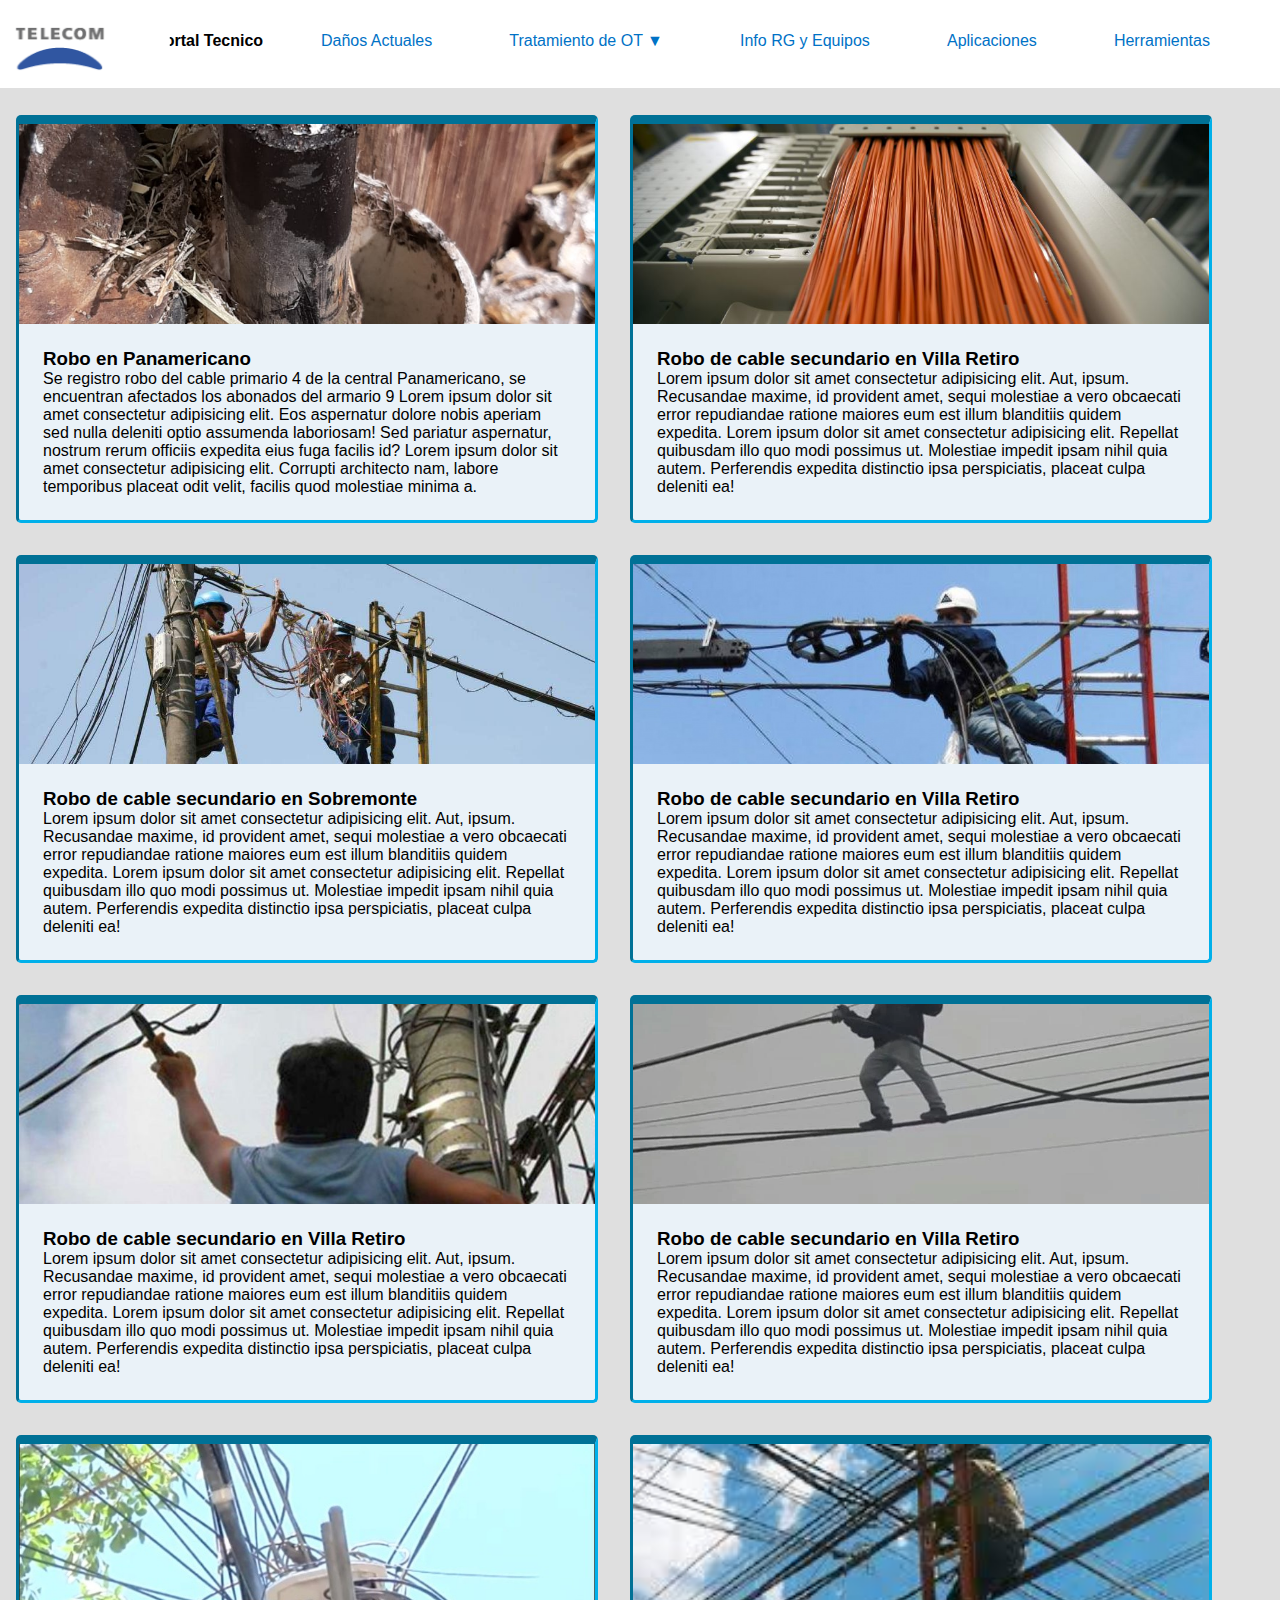
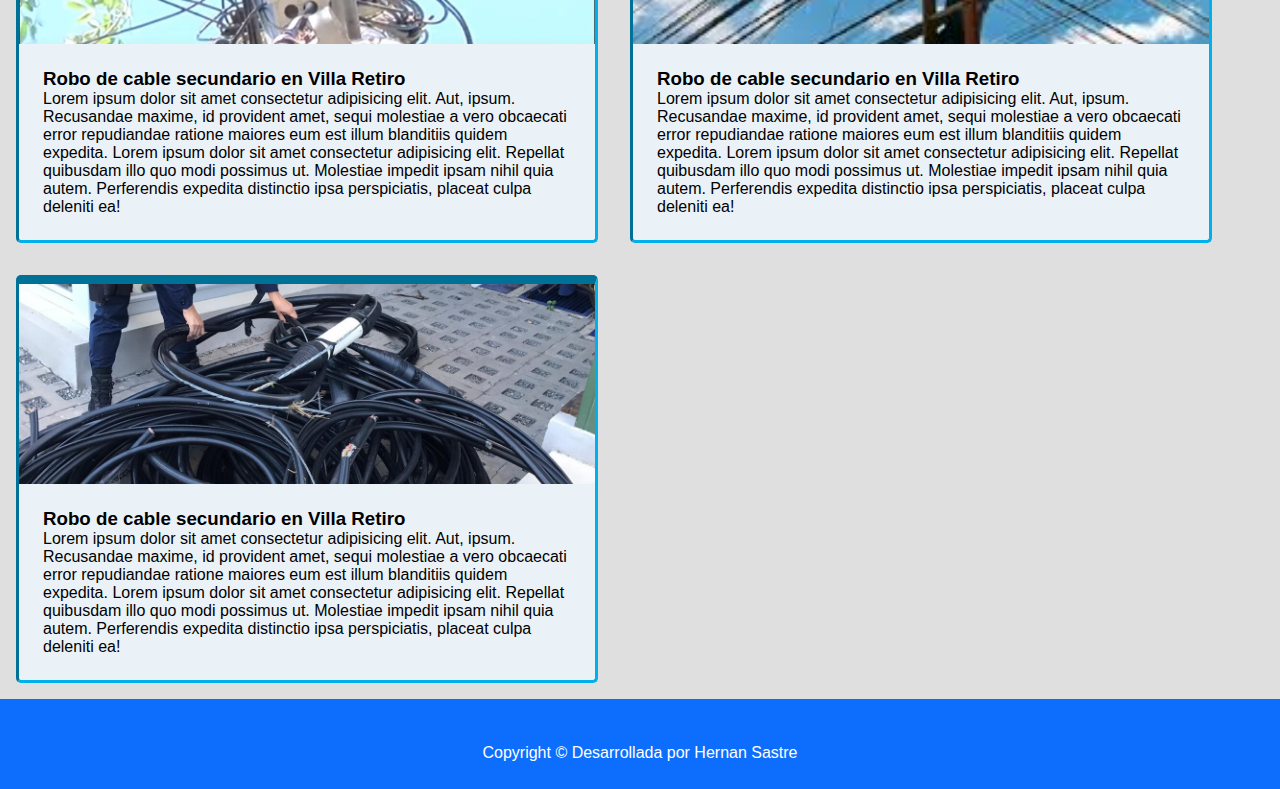
<file: paginas/daños.html>
<html lang="en">

<head>
    <meta charset="UTF-8">
    <meta http-equiv="X-UA-Compatible" content="IE=edge">
    <meta name="viewport" content="width=device-width, initial-scale=1.0">
    <link rel="stylesheet" href="../css/styles.css">
    <title>Daños</title>
</head>

<body>
    <header class="headerInicio">
     
        <a href="../index.html"><img src="../img/tecoLogo.png" class="logoTeco" alt="" width="40px" height="80px"></a>
        <h2>Portal Tecnico</h2>

        <nav class="navbar">

            <ul class="lista-enlaces">
                <li class="link"><a href="daños.html">Daños Actuales</a></li>
                <li class="link"><a href="">Tratamiento de OT ▼</a>
                    <ul class="sub-lista-enlaces">
                        <li class="sub-link"><a href="formZP.html">Zona Peligrosa</a></li>
                        <li class="sub-link"><a href="formPoste.html">Cambio de Poste</a></li>
                        <li class="sub-link"><a href="formCambioCaja.html">Cambio de ter</a></li>
                </li>

            </ul>

            <li class="link"><a href="infoRg.html">Info RG y Equipos</a></li>
            <li class="link"><a href="aplicaciones.html">Aplicaciones</a>
            </li>
            <li class="link"><a href="herramientas.html">Herramientas</a>
            </li>

            </ul>
        </nav>




    </header>

    
    <main class="galeria">
     
        <div class="daños">
        <article class="daño">
            <img src="../img/robo.jpeg" alt="" >
            <div>
                <h3>Robo en Panamericano</h3>
                <p>Se registro robo del cable primario 4 de la central Panamericano, se encuentran afectados los
                    abonados
                    del armario 9
                    Lorem ipsum dolor sit amet consectetur adipisicing elit. Eos aspernatur dolore nobis aperiam sed
                    nulla
                    deleniti optio assumenda laboriosam! Sed pariatur aspernatur, nostrum rerum officiis expedita eius
                    fuga
                    facilis id?
                    Lorem ipsum dolor sit amet consectetur adipisicing elit. Corrupti architecto nam, labore temporibus
                    placeat odit velit, facilis quod molestiae minima a.
                </p>
            </div>
        </article>

        <article class="daño">
            <img class="orden1" src="../img/robo3.jpeg" alt="">
            <div>
                <h3>Robo de cable secundario en Villa Retiro</h3>
                <p>Lorem ipsum dolor sit amet consectetur adipisicing elit. Aut, ipsum. Recusandae maxime, id provident
                    amet, sequi molestiae a vero obcaecati error repudiandae ratione maiores eum est illum blanditiis
                    quidem
                    expedita.
                    Lorem ipsum dolor sit amet consectetur adipisicing elit. Repellat quibusdam illo quo modi possimus
                    ut.
                    Molestiae impedit ipsam nihil quia autem. Perferendis expedita distinctio ipsa perspiciatis, placeat
                    culpa deleniti ea!
                </p>
            </div>
        </article>
        <article class="daño">
            <img class="orden1" src="../img/robo2.jpg" alt="">
            <div>
                <h3>Robo de cable secundario en Sobremonte</h3>
                <p>Lorem ipsum dolor sit amet consectetur adipisicing elit. Aut, ipsum. Recusandae maxime, id provident
                    amet, sequi molestiae a vero obcaecati error repudiandae ratione maiores eum est illum blanditiis
                    quidem
                    expedita.
                    Lorem ipsum dolor sit amet consectetur adipisicing elit. Repellat quibusdam illo quo modi possimus
                    ut.
                    Molestiae impedit ipsam nihil quia autem. Perferendis expedita distinctio ipsa perspiciatis, placeat
                    culpa deleniti ea!
                </p>
            </div>
        </article>
        <article class="daño">
            <img class="orden1" src="../img/robo7.jpg" alt="">
            <div>
                <h3>Robo de cable secundario en Villa Retiro</h3>
                <p>Lorem ipsum dolor sit amet consectetur adipisicing elit. Aut, ipsum. Recusandae maxime, id provident
                    amet, sequi molestiae a vero obcaecati error repudiandae ratione maiores eum est illum blanditiis
                    quidem
                    expedita.
                    Lorem ipsum dolor sit amet consectetur adipisicing elit. Repellat quibusdam illo quo modi possimus
                    ut.
                    Molestiae impedit ipsam nihil quia autem. Perferendis expedita distinctio ipsa perspiciatis, placeat
                    culpa deleniti ea!
                </p>
            </div>
        </article>
        <article class="daño">
            <img class="orden1" src="../img/robo4.jpg" alt="">
            <div>
                <h3>Robo de cable secundario en Villa Retiro</h3>
                <p>Lorem ipsum dolor sit amet consectetur adipisicing elit. Aut, ipsum. Recusandae maxime, id provident
                    amet, sequi molestiae a vero obcaecati error repudiandae ratione maiores eum est illum blanditiis
                    quidem
                    expedita.
                    Lorem ipsum dolor sit amet consectetur adipisicing elit. Repellat quibusdam illo quo modi possimus
                    ut.
                    Molestiae impedit ipsam nihil quia autem. Perferendis expedita distinctio ipsa perspiciatis, placeat
                    culpa deleniti ea!
                </p>
            </div>
        </article>
        <article class="daño">
            <img class="orden1" src="../img/robo5.webp" alt="">
            <div>
                <h3>Robo de cable secundario en Villa Retiro</h3>
                <p>Lorem ipsum dolor sit amet consectetur adipisicing elit. Aut, ipsum. Recusandae maxime, id provident
                    amet, sequi molestiae a vero obcaecati error repudiandae ratione maiores eum est illum blanditiis
                    quidem
                    expedita.
                    Lorem ipsum dolor sit amet consectetur adipisicing elit. Repellat quibusdam illo quo modi possimus
                    ut.
                    Molestiae impedit ipsam nihil quia autem. Perferendis expedita distinctio ipsa perspiciatis, placeat
                    culpa deleniti ea!
                </p>
            </div>
        </article>
        <article class="daño">
            <img class="orden1" src="../img/robo6.jpg" alt="">
            <div>
                <h3>Robo de cable secundario en Villa Retiro</h3>
                <p>Lorem ipsum dolor sit amet consectetur adipisicing elit. Aut, ipsum. Recusandae maxime, id provident
                    amet, sequi molestiae a vero obcaecati error repudiandae ratione maiores eum est illum blanditiis
                    quidem
                    expedita.
                    Lorem ipsum dolor sit amet consectetur adipisicing elit. Repellat quibusdam illo quo modi possimus
                    ut.
                    Molestiae impedit ipsam nihil quia autem. Perferendis expedita distinctio ipsa perspiciatis, placeat
                    culpa deleniti ea!
                </p>
            </div>
        </article>
        <article class="daño">
            <img class="orden1" src="../img/robo9.jfif" alt="">
            <div>
                <h3>Robo de cable secundario en Villa Retiro</h3>
                <p>Lorem ipsum dolor sit amet consectetur adipisicing elit. Aut, ipsum. Recusandae maxime, id provident
                    amet, sequi molestiae a vero obcaecati error repudiandae ratione maiores eum est illum blanditiis
                    quidem
                    expedita.
                    Lorem ipsum dolor sit amet consectetur adipisicing elit. Repellat quibusdam illo quo modi possimus
                    ut.
                    Molestiae impedit ipsam nihil quia autem. Perferendis expedita distinctio ipsa perspiciatis, placeat
                    culpa deleniti ea!
                </p>
            </div>
        </article>
        <article class="daño">
            <img class="orden1" src="../img/robo10.jpeg" alt="">
            <div>
                <h3>Robo de cable secundario en Villa Retiro</h3>
                <p>Lorem ipsum dolor sit amet consectetur adipisicing elit. Aut, ipsum. Recusandae maxime, id provident
                    amet, sequi molestiae a vero obcaecati error repudiandae ratione maiores eum est illum blanditiis
                    quidem
                    expedita.
                    Lorem ipsum dolor sit amet consectetur adipisicing elit. Repellat quibusdam illo quo modi possimus
                    ut.
                    Molestiae impedit ipsam nihil quia autem. Perferendis expedita distinctio ipsa perspiciatis, placeat
                    culpa deleniti ea!
                </p>
            </div>
        </article>
    </div>
        
    </main>

    <footer class="footer">
        <div class="container"><p class="">Copyright &copy;  Desarrollada por Hernan Sastre</p></div>
    </footer>
</body>

</html>
</file>
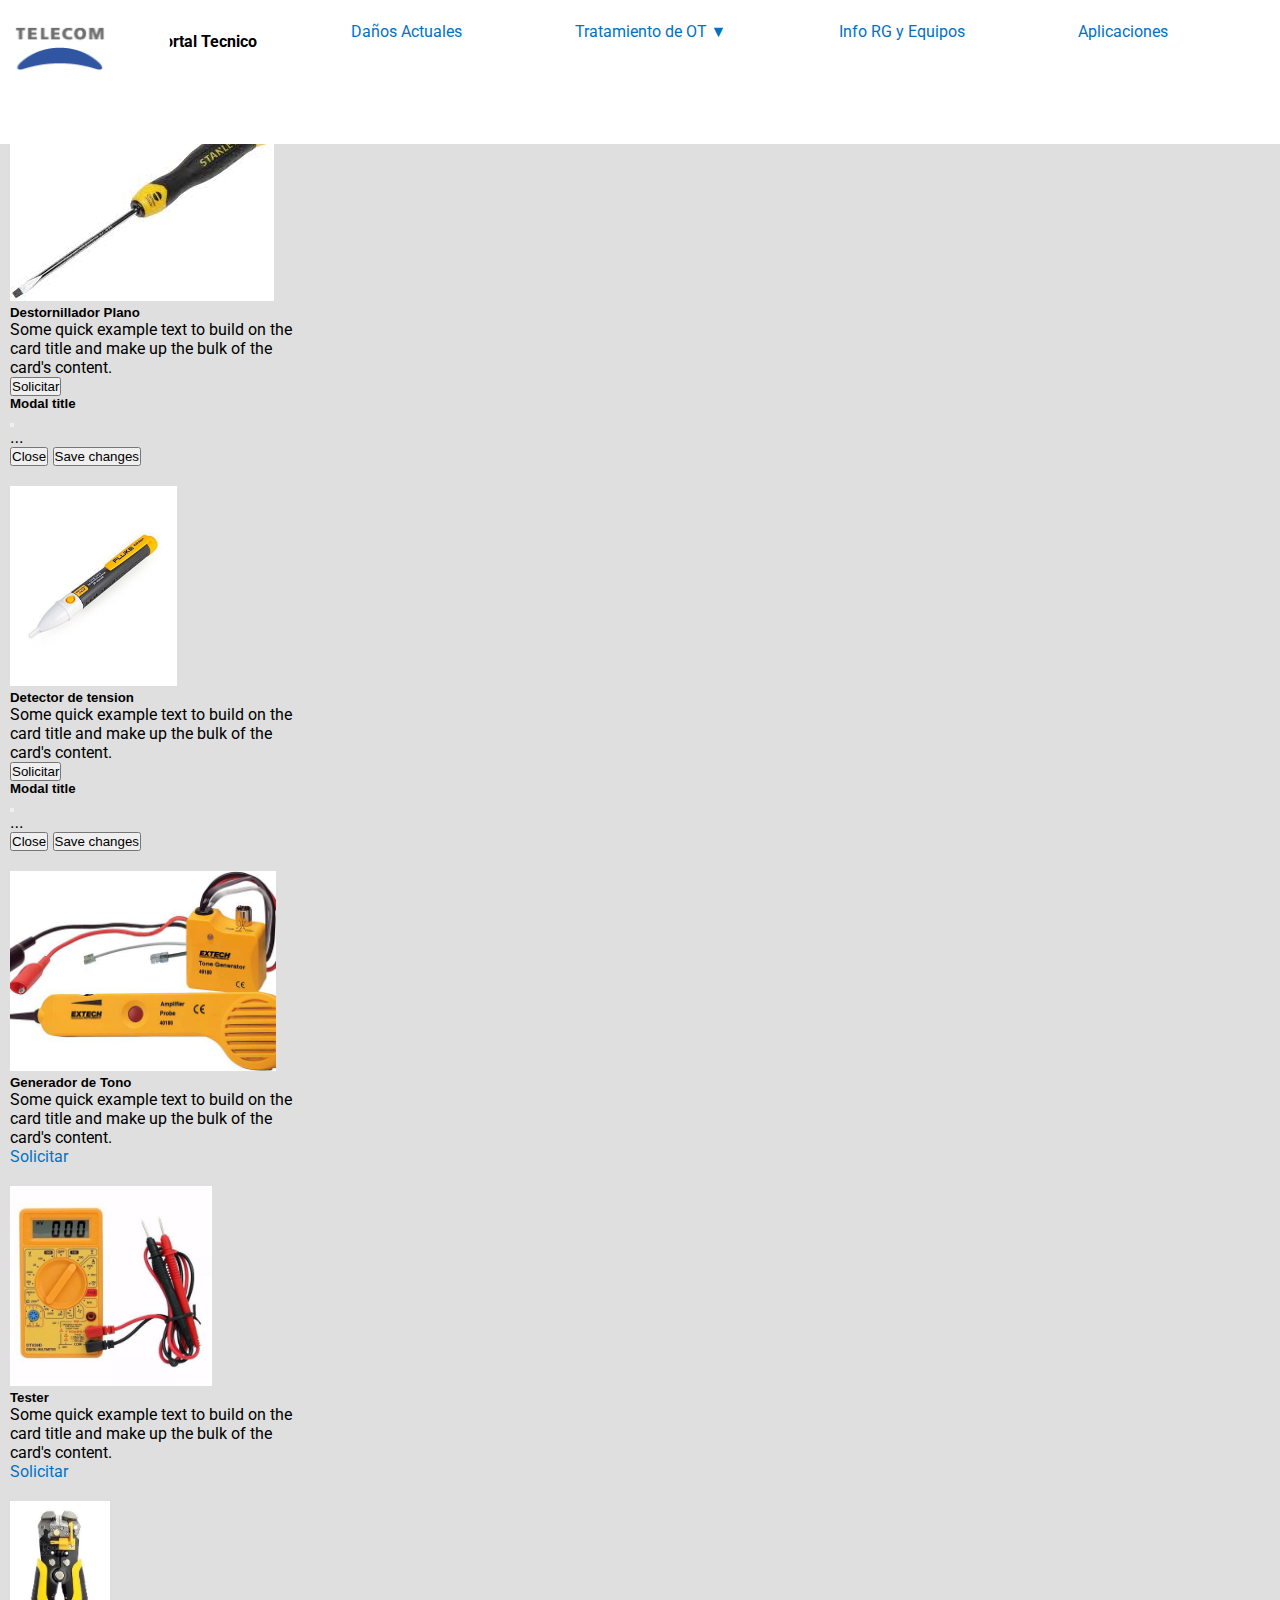
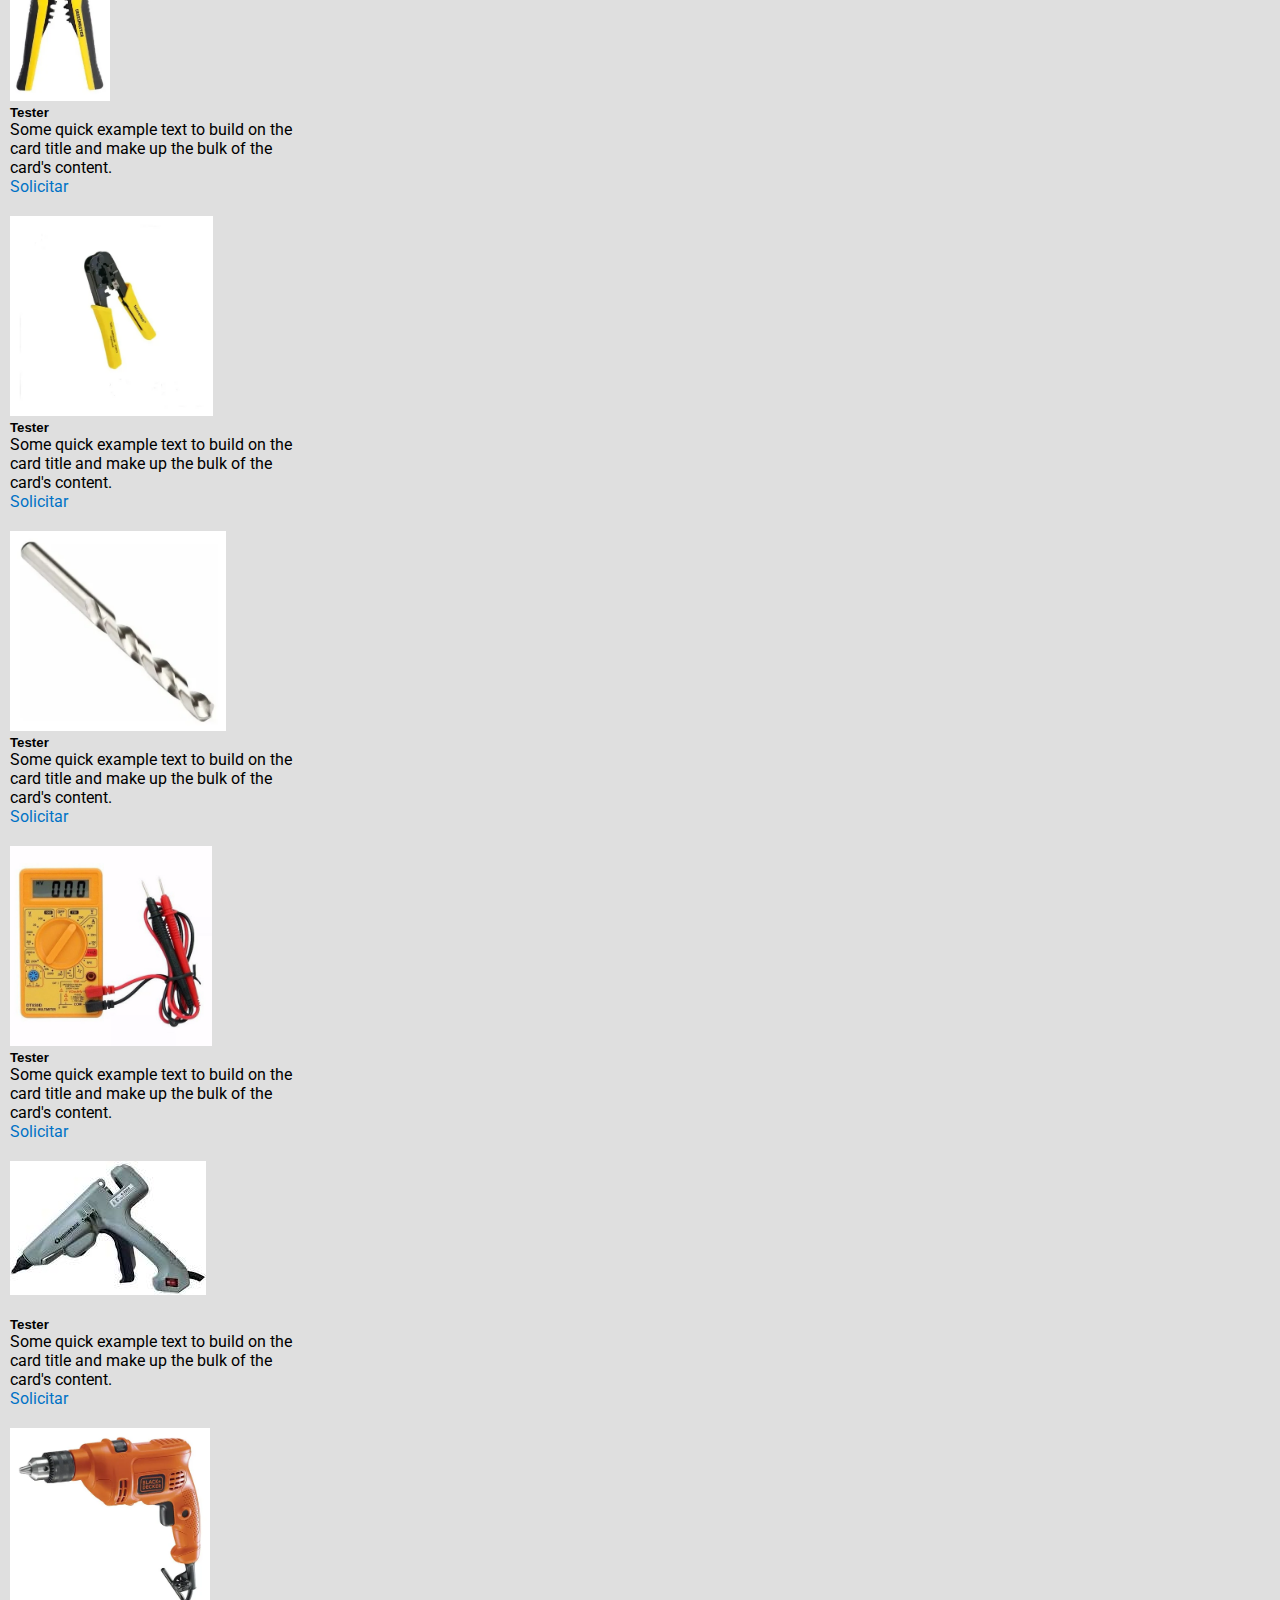
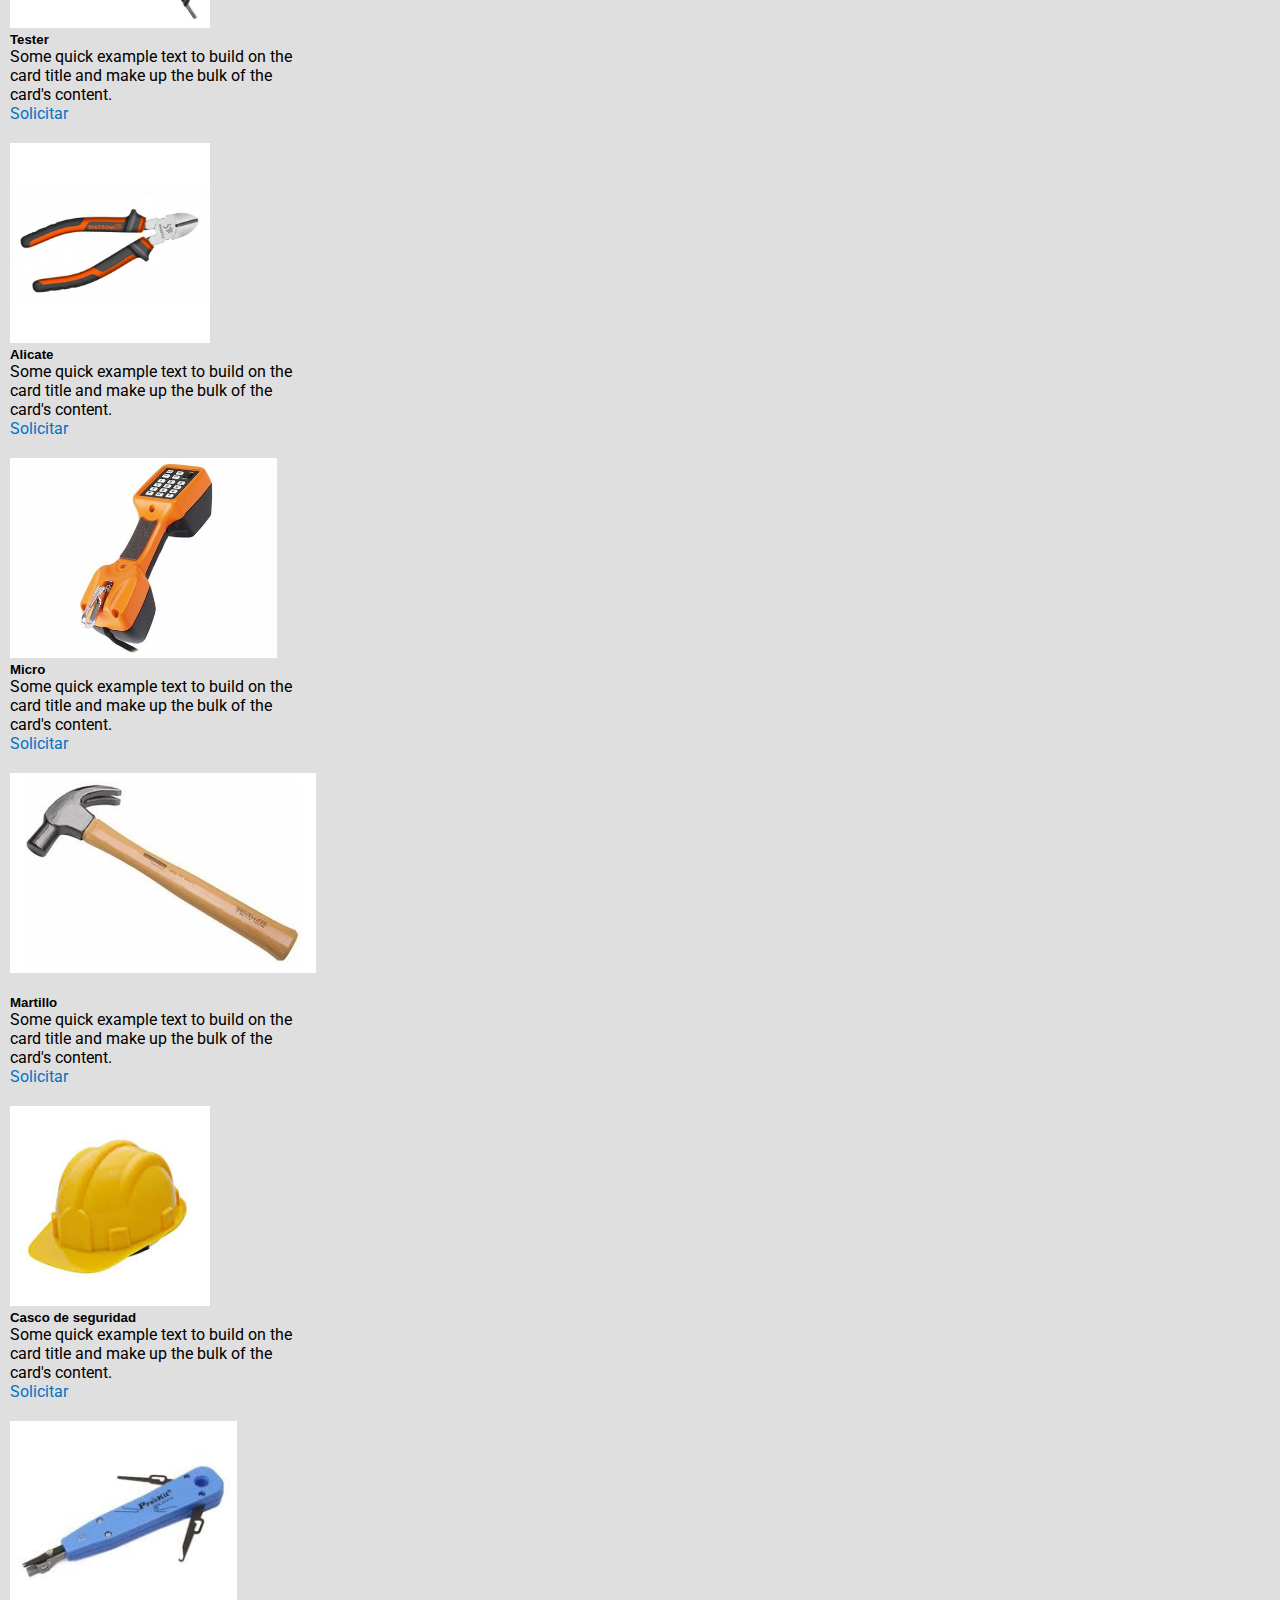
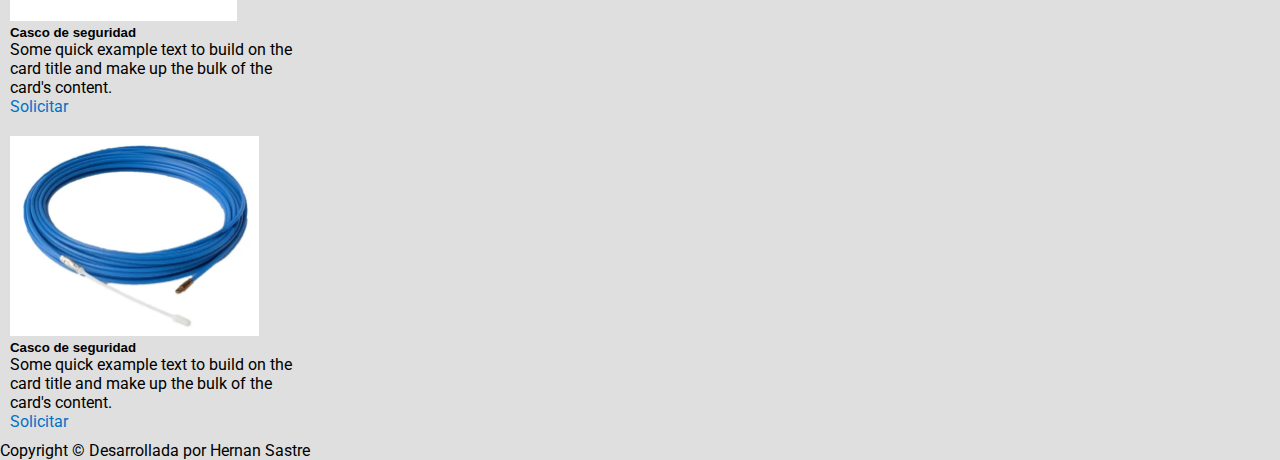
<file: paginas/herramientas.html>
<!DOCTYPE html>
<html lang="en">
<head>
    <meta charset="UTF-8">
    <meta http-equiv="X-UA-Compatible" content="IE=edge">
    <meta name="viewport" content="width=device-width, initial-scale=1.0">
    <meta name="description" content="Este es el sitio web del area tecnica en el que encontrarás herramientas, elementos de seguridad, y mucho más">
    <meta name="keywords"  content="HERRAMIENTAS, TELEFONIA, TELECOMUNICACIONES">
    <meta name="keywords"  content="MICRO, GENERADOR TONO, DETECTOR TENSION, ALICATE, PINZA, DESTORNILLADOR">
    <meta name="keywords"  content="TESTER, MARTILLO, CASCO SEGURIDAD, CONOS, PASACABLE">
    <link rel=”canonical” href=”http://www.portaltecnico.com/herramientas />
    
    <link rel="preconnect" href="https://fonts.googleapis.com">
    <link rel="preconnect" href="https://fonts.gstatic.com" crossorigin>
    <link href="https://fonts.googleapis.com/css2?family=Roboto:wght@300&display=swap" rel="stylesheet">
    <link href="https://cdn.jsdelivr.net/npm/bootstrap@5.0.2/dist/css/bootstrap.min.css" rel="stylesheet" integrity="sha384-EVSTQN3/azprG1Anm3QDgpJLIm9Nao0Yz1ztcQTwFspd3yD65VohhpuuCOmLASjC" crossorigin="anonymous">
    
    <link rel="stylesheet" href="https://cdnjs.cloudflare.com/ajax/libs/animate.css/4.1.1/animate.min.css" />
    <link rel="stylesheet" href="../scss/estilosHerramientas.css">
    <link rel="stylesheet" href="../css/styles.css">
    
    <title>Herramientas</title>
</head>
<body >
  <div class="padre">

    <header class="headerHerramientas">

      <a href="../index.html"><img src="../img/tecoLogo.png" class="logoTeco animate__animated animate__backInDown" alt=""
              width="40px" height="80px"></a>

      <h2 class="animate__animated animate__backInDown">Portal Tecnico</h2>

      <nav class="navbar">

          <ul class="lista-enlaces animate__animated animate__backInDown">
              <li class="link"><a href="daños.html">Daños Actuales</a></li>
              <li class="link"><a href="">Tratamiento de OT ▼</a>
                  <ul class="sub-lista-enlaces">

                      <li class="sub-link"><a href="formZP.html">Zona Peligrosa</a></li>
                      <li class="sub-link"><a href="formPoste.html">Cambio de Poste</a></li>
                      <li class="sub-link"><a href="formCambioCaja.html">Cambio de ter</a></li>

              </li>

          </ul>

          <li class="link"><a href="infoRg.html">Info RG y Equipos</a></li>
         
            <li class="link"><a href="aplicaciones.html">Aplicaciones</a>
            </li>
          </ul>
      </nav>


  </header>
      <div class=" container-fluid d-flex gap-2 flex-wrap justify-content-between animate__animated animate__fadeInLeft ">
      
     
      
      <div class="card" style="width: 18rem;">
        <img src="../img/destornilladorPlano.jfif" class="card-img-top" alt="...">
        <div class="card-body">
          <h5 class="card-title">Destornillador Plano</h5>
          <p class="card-text">Some quick example text to build on the card title and make up the bulk of the card's content.</p>
          <!-- Button trigger modal -->
<button type="button" class="btn btn-primary" data-bs-toggle="modal" data-bs-target="#exampleModal">
  Solicitar
</button>

<!-- Modal -->
<div class="modal fade" id="exampleModal" tabindex="-1" aria-labelledby="exampleModalLabel" aria-hidden="true">
  <div class="modal-dialog">
    <div class="modal-content">
      <div class="modal-header">
        <h5 class="modal-title" id="exampleModalLabel">Modal title</h5>
        <button type="button" class="btn-close" data-bs-dismiss="modal" aria-label="Close"></button>
      </div>
      <div class="modal-body">
        ...
      </div>
      <div class="modal-footer">
        <button type="button" class="btn btn-secondary" data-bs-dismiss="modal">Close</button>
        <button type="button" class="btn btn-primary">Save changes</button>
      </div>
    </div>
  </div>
</div>
          
          
        </div>
      </div>
      <div class="card" style="width: 18rem;">
        <img src="../img/detector.jpg" class="card-img-top" alt="detector tension">
        <div class="card-body">
          <h5 class="card-title">Detector de tension</h5>
          <p class="card-text">Some quick example text to build on the card title and make up the bulk of the card's content.</p>
          <button type="button" class="btn btn-primary" data-bs-toggle="modal" data-bs-target="#exampleModal">
           Solicitar
          </button>
          
          <!-- Modal -->
          <div class="modal fade" id="exampleModal" tabindex="-1" aria-labelledby="exampleModalLabel" aria-hidden="true">
            <div class="modal-dialog">
              <div class="modal-content">
                <div class="modal-header">
                  <h5 class="modal-title" id="exampleModalLabel">Modal title</h5>
                  <button type="button" class="btn-close" data-bs-dismiss="modal" aria-label="Close"></button>
                </div>
                <div class="modal-body">
                  ...
                </div>
                <div class="modal-footer">
                  <button type="button" class="btn btn-secondary" data-bs-dismiss="modal">Close</button>
                  <button type="button" class="btn btn-primary">Save changes</button>
                </div>
              </div>
            </div>
          </div>
        </div>
      </div>
      <div class="card" style="width: 18rem;">
        <img src="../img/generadorTono.jfif" style="width: 266px; height: 200px;" class="card-img-top" alt="generador de tono">
        <div class="card-body">
            <h5 class="card-title">Generador de Tono</h5>
          <p class="card-text">Some quick example text to build on the card title and make up the bulk of the card's content.</p>
          <a href="#" class="btn btn-primary">Solicitar</a>
        </div>
      </div>
      <div class="card" style="width: 18rem;">
        <img src="../img/tester.jpg" class="card-img-top" alt="...">
        <div class="card-body">
          <h5 class="card-title">Tester</h5>
          <p class="card-text">Some quick example text to build on the card title and make up the bulk of the card's content.</p>
          <a href="#" class="btn btn-primary">Solicitar</a>
        </div>
      </div>

      <div class="card" style="width: 18rem;">
        <img src="../img/pelacable.webp" class="card-img-top" alt="pela cable">
        <div class="card-body">
          <h5 class="card-title">Tester</h5>
          <p class="card-text">Some quick example text to build on the card title and make up the bulk of the card's content.</p>
          <a href="#" class="btn btn-primary">Solicitar</a>
        </div>
      </div>

      <div class="card" style="width: 18rem;">
        <img src="../img/crimpadora.webp"  class="card-img-top" alt="crimpadora">
        <div class="card-body">
          <h5 class="card-title">Tester</h5>
          <p class="card-text">Some quick example text to build on the card title and make up the bulk of the card's content.</p>
          <a href="#" class="btn btn-primary">Solicitar</a>
        </div>
      </div>

      <div class="card" style="width: 18rem;">
        <img src="../img/mecha.webp"  class="card-img-top" alt="mecha taladro">
        <div class="card-body">
          <h5 class="card-title">Tester</h5>
          <p class="card-text">Some quick example text to build on the card title and make up the bulk of the card's content.</p>
          <a href="#" class="btn btn-primary">Solicitar</a>
        </div>
      </div>

      <div class="card" style="width: 18rem;">
        <img src="../img/tester.jpg"  class="card-img-top" alt="tester">
        <div class="card-body">
          <h5 class="card-title">Tester</h5>
          <p class="card-text">Some quick example text to build on the card title and make up the bulk of the card's content.</p>
          <a href="#" class="btn btn-primary">Solicitar</a>
        </div>
      </div>

      <div class="card" style="width: 18rem;">
        <img src="../img/encoladora.jfif" class="card-img-top" alt="encoladora">
        <div class="card-body"><br>
          <h5 class="card-title">Tester</h5>
          <p class="card-text">Some quick example text to build on the card title and make up the bulk of the card's content.</p>
          <a href="#" class="btn btn-primary">Solicitar</a>
        </div>
      </div>

      <div class="card" style="width: 18rem;">
        <img src="../img/taladro.webp"class="card-img-top" alt="taladro">
        <div class="card-body">
          <h5 class="card-title">Tester</h5>
          <p class="card-text">Some quick example text to build on the card title and make up the bulk of the card's content.</p>
          <a href="#" class="btn btn-primary">Solicitar</a>
        </div>
      </div>

      <div class="card" style="width: 18rem;">
        <img src="../img/alicate.jpg" class="card-img-top" alt="alicate">
        <div class="card-body">
          <h5 class="card-title">Alicate</h5>
          <p class="card-text">Some quick example text to build on the card title and make up the bulk of the card's content.</p>
          <a href="#" class="btn btn-primary">Solicitar</a>
        </div>
      </div>
      <div class="card" style="width: 18rem;">
        <img src="../img/micro.jpg" class="card-img-top" alt="microtelefono">
        
        <div class="card-body" >
          <h5 class="card-title">Micro</h5>
          <p class="card-text">Some quick example text to build on the card title and make up the bulk of the card's content.</p>
          <a href="#" class="btn btn-primary">Solicitar</a>
        </div>
      </div>
      <div class="card" style="width: 18rem;">
        <img src="../img/martillo.jpg" class="card-img-top" alt="martillo">
        <div class="card-body"><br>
          <h5 class="card-title">Martillo</h5>
          <p class="card-text">Some quick example text to build on the card title and make up the bulk of the card's content.</p>
          <a href="#" class="btn btn-primary">Solicitar</a>
        </div>
      </div>

      <div class="card" style="width: 18rem;">
        <img src="../img/casco.jpg" class="card-img-top" alt="casco seguridad">
        <div class="card-body">
          <h5 class="card-title">Casco de seguridad</h5>
          <p class="card-text">Some quick example text to build on the card title and make up the bulk of the card's content.</p>
          <a href="#" class="btn btn-primary">Solicitar</a>
        </div>
      </div>

        <div class="card" style="width: 18rem;">
          <img src="../img/insertora.jfif" class="card-img-top" alt="insertora">
          <div class="card-body">
            <h5 class="card-title">Casco de seguridad</h5>
            <p class="card-text">Some quick example text to build on the card title and make up the bulk of the card's content.</p>
            <a href="#" class="btn btn-primary">Solicitar</a>
          </div>
        </div>

          <div class="card" style="width: 18rem;">
            <img src="../img/pasacable.webp" class="card-img-top" alt="pasacable">
            <div class="card-body">
              <h5 class="card-title">Casco de seguridad</h5>
              <p class="card-text">Some quick example text to build on the card title and make up the bulk of the card's content.</p>
              <a href="#" class="btn btn-primary">Solicitar</a>
            </div>
   

</div>
</div>
</div>
<footer class="py-5 bg-primary">
  <div class="container"><p class="m-0 text-center text-white">Copyright &copy; Desarrollada por Hernan Sastre</p></div>
</footer>

<script src="https://cdn.jsdelivr.net/npm/bootstrap@5.1.0/dist/js/bootstrap.bundle.min.js" integrity="sha384-U1DAWAznBHeqEIlVSCgzq+c9gqGAJn5c/t99JyeKa9xxaYpSvHU5awsuZVVFIhvj" crossorigin="anonymous"></script>    
</body>
</html>
</file>
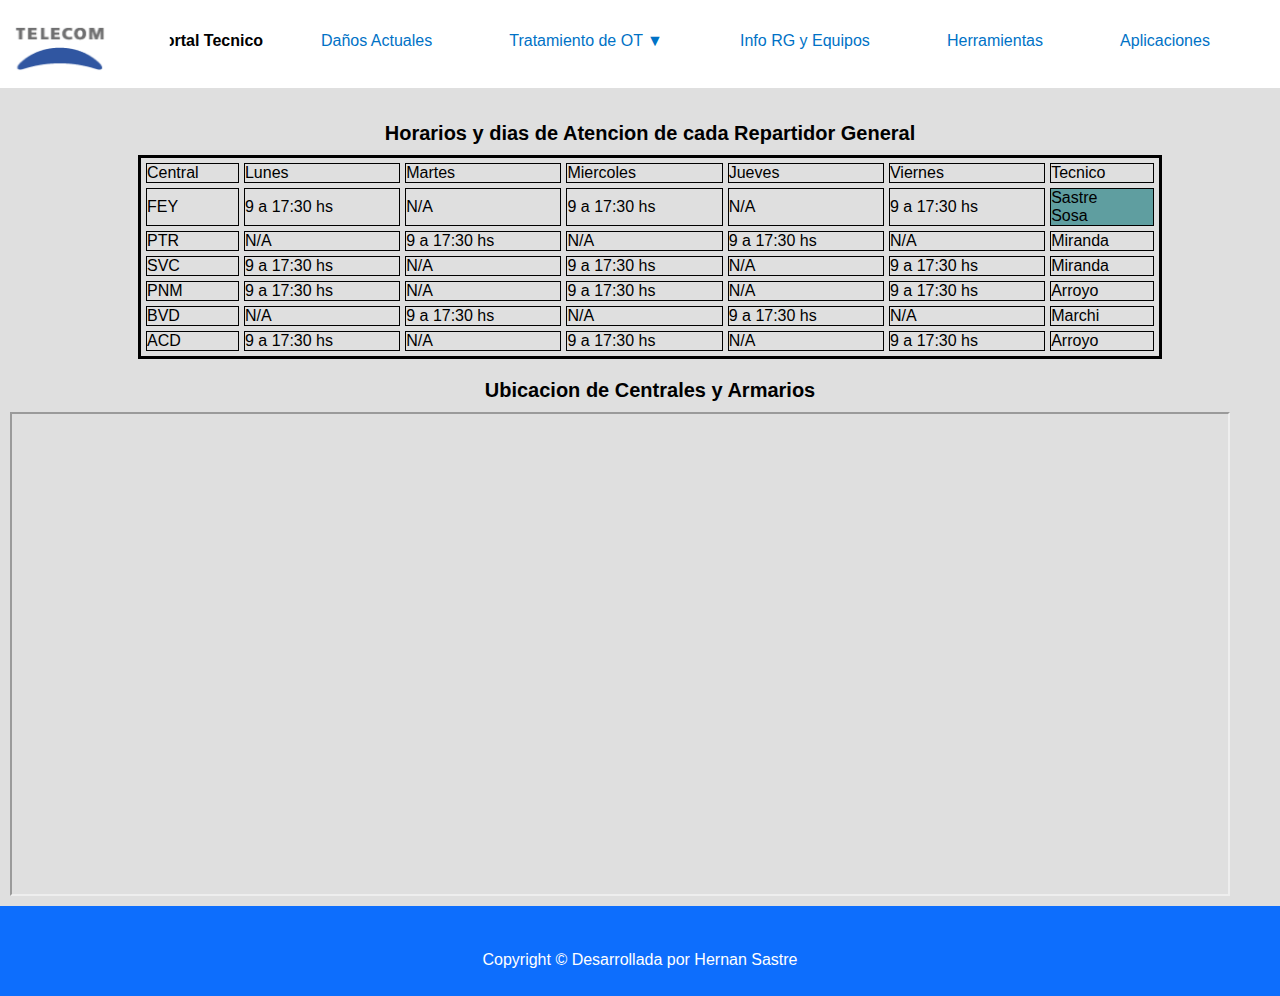
<file: paginas/infoRg.html>
<html lang="en">

<head>
    <meta charset="UTF-8">
    <meta http-equiv="X-UA-Compatible" content="IE=edge">
    <meta name="viewport" content="width=device-width, initial-scale=1.0">
    <link href="https://cdn.jsdelivr.net/npm/bootstrap-icons@1.5.0/font/bootstrap-icons.css" rel="stylesheet" />
    <link rel="stylesheet" href="../css/styles.css">
    <title>Info RG</title>
</head>

<body>
    <header class="headerInicio">
      
        <a href="../index.html"><img src="../img/tecoLogo.png" class="logoTeco" alt="" width="40px" height="80px"></a>
        <h2>Portal Tecnico</h2>

        <nav class="navbar">

            <ul class="lista-enlaces">
                <li class="link"><a href="daños.html">Daños Actuales</a></li>
                <li class="link"><a href="">Tratamiento de OT ▼</a>
                    <ul class="sub-lista-enlaces">
                        <li class="sub-link"><a href="formZP.html">Zona Peligrosa</a></li>
                        <li class="sub-link"><a href="formPoste.html">Cambio de Poste</a></li>
                        <li class="sub-link"><a href="formCambioCaja.html">Cambio de ter</a></li>
                </li>

            </ul>

            <li class="link"><a href="infoRg.html">Info RG y Equipos</a></li>
            <li class="link"><a href="herramientas.html">Herramientas</a>
               </li>
               <li class="link"><a href="aplicaciones.html">Aplicaciones</a>
               </li>

            </li>

            </ul>
        </nav>
    </header>

   
    <div class="contenedorRG">
        <div>
        <h2>Horarios y dias de Atencion de cada Repartidor General</h2>
        <table border="2" cellpadding="10" cellspacing="5">
            
            <tr>
                <td>Central</td>
                <td>Lunes</td>
                <td>Martes</td>
                <td>Miercoles</td>
                <td>Jueves</td>
                <td>Viernes</td>
                <td>Tecnico</td>

            </tr>

            <tr>

                <td>FEY</td>
                <td>9 a 17:30 hs</td>
                <td>N/A</td>
                <td>9 a 17:30 hs</td>
                <td>N/A</td>
                <td>9 a 17:30 hs</td>
                <td>
                    <ol>
                        <li>Sastre</li>
                        <li>Sosa</li>
                    </ol>
                </td>

            </tr>

            <tr>

                <td>PTR</td>
                <td>N/A</td>
                <td>9 a 17:30 hs</td>
                <td>N/A</td>
                <td>9 a 17:30 hs</td>
                <td>N/A</td>
                <td>Miranda</td>

            </tr>

            <tr>

                <td>SVC</td>
                <td>9 a 17:30 hs</td>
                <td>N/A</td>
                <td>9 a 17:30 hs</td>
                <td>N/A</td>
                <td>9 a 17:30 hs</td>
                <td>Miranda</td>

            </tr>

            <tr>

                <td>PNM</td>
                <td>9 a 17:30 hs</td>
                <td>N/A</td>
                <td>9 a 17:30 hs</td>
                <td>N/A</td>
                <td>9 a 17:30 hs</td>
                <td>Arroyo</td>

            </tr>

            <tr>

                <td>BVD</td>
                <td>N/A</td>
                <td>9 a 17:30 hs</td>
                <td>N/A</td>
                <td>9 a 17:30 hs</td>
                <td>N/A</td>
                <td>Marchi</td>

            </tr>

            <tr>

                <td>ACD</td>
                <td>9 a 17:30 hs</td>
                <td>N/A</td>
                <td>9 a 17:30 hs</td>
                <td>N/A</td>
                <td>9 a 17:30 hs</td>
                <td>Arroyo</td>

            </tr>







        </table>
    </div>
    
    <div class="contendorIframe">
        <h2>Ubicacion de Centrales y Armarios</h2>

        <iframe src="https://www.google.com/maps/d/embed?mid=18qD2CM9sY7Ucu_xpblPHz5QQmw81CFEk" width="640"
            height="480"></iframe>

    </div>
</div>
<footer class="footer">
    <div class="container"><p class="">Copyright &copy;  Desarrollada por Hernan Sastre</p></div>
</footer>
</body>

</html>
</file>
<file: css/styles.css>
@charset "UTF-8";
* {
  margin: 0;
  padding: 0;
}

html {
  font-size: 62,5%;
}

.padre {
  display: flex;
  flex-flow: column nowrap;
}

.margen-interno {
  padding: 0 50px;
}

.headerInicio {
  display: flex;
  background-color: white;
  padding: 2rem 5%;
  position: fixed;
  width: 100%;
  height: 1.5rem;
  top: 0;
  left: 0;
  align-items: space-between;
  z-index: 10;
}

.headerInicio h2 {
  margin-left: 90px;
}

.container-fluid {
  margin-top: 20vh;
}

.headerInicio h4 {
  display: inline-block;
  color: black;
  margin-left: 110px;
  padding: 1rem;
  text-align: center;
}

.navbar {
  width: 80%;
  background-color: white;
}

.lista-enlaces {
  display: flex;
  justify-content: space-evenly;
}

li {
  list-style: none;
}

.seccionPrimera {
  color: #376809;
  line-height: 1.6;
  margin-top: 90px;
}

a {
  color: #0072c6;
  font-size: 1rem;
  font-family: 'Roboto', sans-serif;
  text-decoration: none;
  border-radius: 5px;
}

ul {
  list-style: none;
}

body {
  font-family: Verdana, Geneva, Tahoma, sans-serif;
  font-size: 1rem;
  background-color: #dfdfdf;
}

h2 {
  font-size: 1rem;
  font-family: 'Roboto', sans-serif;
  color: black;
  text-align: center;
}

p {
  text-align: left;
  font-size: 1rem;
  font-family: 'Roboto', sans-serif;
}

.logoTeco {
  width: 10rem;
  position: fixed;
  top: 1.5rem;
  left: 10px;
  align-items: center;
  height: 3rem;
}

/*Listas*/
ol {
  list-style-type: lower-greek;
  background-color: cadetblue;
}

ul {
  list-style-image: url();
}

/* Tablas */
table {
  border: 3px solid;
}

th {
  background-color: #cccccc;
  border: 1px solid;
}

tr, td {
  border: 1px solid;
}

.galeria {
  display: flex;
  margin-top: 9%;
  width: 100%;
}

.daños {
  display: flex;
  flex-flow: row wrap;
  flex: 1 1 auto;
  justify-content: flex-start;
  align-content: center;
  margin-top: -1rem;
}

.daño {
  border-radius: 5px;
  border-style: solid;
  background-color: #EAF2F8;
  border: 3px solid #00b0ea;
  border-top: 9px solid #00b0ea;
  border-style: inset;
  flex: 0 0 45%;
  margin: 1rem;
  width: 200px;
}

.daño img {
  width: 100%;
  height: 200;
  object-fit: cover;
}

.daño div {
  padding: 1.5rem;
}

footer li {
  display: inline;
  width: 100%;
}

.seccionInicio {
  background-color: #f7f7f7;
  display: flex;
  margin-top: 6rem;
}

.articulos {
  display: flex;
  background-color: #f7f7f7;
  border-style: solid;
  border-width: 1px;
  border-radius: 3px;
  margin: 0 0 30px 10px;
  flex: 2 1 auto;
  flex-flow: row wrap;
  width: 70%;
  justify-content: space-around;
  border-color: #00b0ea;
  border-top: 3px solid #00b0ea;
}

.articulos h2 {
  display: block;
  width: 100%;
  height: 0%;
  letter-spacing: 2px;
}

.articulos .articulo {
  background: #ececec;
  flex: 1 1 35%;
  border-style: solid;
  border-width: 1px;
  border-radius: 3px;
  font-size: 13px;
  letter-spacing: 1px;
  margin: 0px 10px 0 0;
  height: 250px;
  width: 350px;
  box-shadow: 6px 4px 5px 1px rgba(0, 0, 0, 0.57);
  position: relative;
}

.articulos .articulo .contenedor {
  width: 100%;
  position: relative;
}

.articulos .articulo .contenedor img {
  object-fit: cover;
  width: 100%;
  height: 100%;
}

.articulos .articulo .contenedor .contenido {
  position: absolute;
  bottom: 1px;
  background: black;
  background: rgba(0, 176, 234, 0.4);
  color: #f1f1f1;
  width: 100%;
  padding: 0px;
  border-style: initial;
  border-width: 1px;
  border-radius: 3px;
}

.articulos .articulo .contenedor .contenido h2 {
  text-align: initial;
  color: WHITE;
  letter-spacing: 3px;
  font-weight: bold;
  margin-left: 5px;
}

.articulos .articulo .articulo:hover img {
  opacity: 0.3;
}

.articulos .articulo [class*=" imghvr-"] figcaption {
  background-color: transparent;
}

.articulos .articulo [class*=" imghvr-"] figcaption a {
  background-color: transparent;
}

.articulos .articulo .gradient {
  background: #00b0ea;
  background: linear-gradient(90deg, #00b0ea 0%, #225380 35%, #dd2534 100%);
}

.articulos .articulo .btn {
  border: 2px solid black;
  background-color: white;
  color: black;
  padding: 14px 28px;
  font-size: 16px;
  cursor: pointer;
  border-color: #2196F3;
  color: dodgerblue;
}

.articulos .articulo .btn:hover {
  background: #2196F3;
  color: white;
}

.articulos .articulo .image {
  opacity: 1;
  display: block;
  object-fit: cover;
  transition: .5s ease;
  backface-visibility: hidden;
}

.articulos .articulo .middle {
  transition: .5s ease;
  opacity: 0;
  position: absolute;
  top: 50%;
  left: 50%;
  transform: translate(-50%, -50%);
  -ms-transform: translate(-50%, -50%);
  text-align: center;
}

.articulos .articulo .contenedor:hover .image {
  opacity: 0.3;
}

.articulos .articulo .contenedor:hover .middle {
  opacity: 1;
}

.articulos .articulo .text {
  background-color: #04AA6D;
  color: white;
  font-size: 16px;
  padding: 16px 32px;
}

.aside {
  display: flex;
  background-color: #f7f7f7;
  border-style: solid;
  border-width: 1px;
  border-radius: 3px;
  margin: 0 0 30px 10px;
  border-color: #225380;
  border-top: 3px solid #225380;
  flex: 1 1 auto;
  flex-flow: column nowrap;
  width: 40%;
}

.aside h2 {
  letter-spacing: 2px;
}

.aside .img {
  /* width: 100%;
        height: 70%; */
  object-fit: contain;
}

.aside .infoUtil {
  background: #ececec;
  /* flex: 1 1 45%; */
  border-style: solid;
  border-width: 1px;
  border-radius: 3px;
  font-size: 13px;
  letter-spacing: 1px;
  margin: 10px 10px 2px 5px;
  box-shadow: 6px 4px 5px 1px rgba(0, 0, 0, 0.57);
  display: inherit;
}

.aside .infoUtil img {
  width: 100px;
  height: 100px;
}

.cajasIndex:hover {
  border: 1px solid #1668c4;
}

.seccionObjetivo {
  display: flex;
  margin-top: 6rem;
  align-items: center;
}

.cajaObjetivo {
  margin-top: 1rem;
  margin: 10px;
  margin-right: 0px;
  width: 100%;
  height: 20%;
  background: white;
  background: linear-gradient(90deg, white 0%, #e4e4e4 100%, white 100%);
  border: 3px solid #1668c4;
  border-style: solid;
  line-height: 1.6;
  border-radius: 10px;
  box-shadow: 6px 4px 5px 1px rgba(0, 0, 0, 0.57);
}

.cajaObjetivo h3 {
  color: #b80303;
  font-size: 1rem;
  font-family: 'Roboto', sans-serif;
}

.link {
  margin-right: 1.2rem;
  position: relative;
}

.link:hover {
  background-color: white;
}

.link:hover a {
  background-color: none;
  color: grey;
}

.sub-lista-enlaces {
  display: none;
  position: absolute;
  top: 2rem;
  left: 0;
  background-color: white;
  width: 150%;
}

.link:hover .sub-lista-enlaces {
  display: block;
}

.navbar ul li::before {
  content: "";
  height: 3px;
  width: 0%;
  background-color: #4a88f4;
  position: absolute;
  left: 0;
  bottom: -12px;
  transition: 0.4s ease-out;
}

.navbar .link:hover::before {
  width: 100%;
}

.contenedorTratamiento {
  width: 100%;
  margin-top: 6.5%;
}

.contenedorTratamiento h3 {
  text-align: center;
  margin-bottom: 10px;
}

.contenedorTratamiento form {
  margin: auto;
}

.contenedorRG {
  display: flex;
  margin-top: 7rem;
  align-items: center;
  flex-flow: column wrap;
  justify-content: space-between;
}

.contenedorRG div h2 {
  margin-bottom: 10px;
  font-size: 20px;
}

.contenedorRG table {
  font-family: 'Roboto', sans-serif;
  width: 80%;
  margin: auto;
}

.contenedorRG div {
  width: 100vw;
  margin: 10px 10px 10px 10px;
  align-items: center;
}

.contenedorDaños {
  margin-top: 4%;
}

.contendorIframe {
  width: 100vw;
}

.contendorIframe h2 {
  margin-bottom: 10px;
}

.contendorIframe iframe {
  width: 95%;
  padding: auto;
  margin: auto;
}

form {
  width: 40%;
  border: 1px solid #ccc;
  margin: auto;
  padding: 20px;
}

label {
  font-size: 20px;
  display: block;
  width: 100%;
}

input, textarea {
  margin-bottom: 20px;
  width: 100%;
  padding: 10px;
  box-sizing: border-box;
  border: 1px solid #ccc;
}

input:focus, textarea:focus {
  border: 1px solid #1668c4;
}

input[type="submit"] {
  margin-bottom: 0;
  background: #1668c4;
  border: none;
}

input[type="submit"]:hover {
  background: #4a88f4;
}

input[type="reset"]:hover {
  background: grey;
}

.footer {
  display: flex;
  width: 100%;
  background-color: white;
  background-repeat: no-repeat;
  background-position: cover;
  justify-content: left;
}

.footer .container {
  background-color: #0D6EFD;
  width: 100%;
  height: 90;
}

.footer .container p {
  color: white;
  font-size: 20px;
  margin: auto;
  text-align: center;
  font: 1em sans-serif;
  position: relative;
  top: 50%;
}

.footer img {
  object-fit: contain;
  width: 50%;
  background-color: white;
}

@media (max-width: 800px) {
  .headerInicio {
    flex-direction: column;
  }
  .lista-enlaces {
    flex-direction: column;
  }
  .navbar {
    width: 100%;
    margin-top: 35px;
    position: absolute;
    top: 50px;
    left: 0;
    text-transform: uppercase;
  }
  .navbar li {
    margin-left: 20px;
    margin-bottom: 5px;
  }
  .navbar .sub-lista-enlaces {
    display: none;
    position: absolute;
    top: 2rem;
    left: 0px;
    background-color: white;
    width: 150%;
    z-index: 15;
  }
  .seccionInicio {
    margin-top: 12rem;
    flex-direction: column;
  }
  .seccionInicio .articulos {
    flex-flow: column nowrap;
    border-color: #f7f7f7;
  }
  .seccionInicio .articulos .articulo {
    margin-bottom: 10px;
  }
  .seccionInicio .articulos .articulo img {
    width: 350px;
    height: 250px;
  }
  .seccionInicio .aside {
    width: 90%;
  }
  .footer .hr {
    width: 0%;
  }
  .galeria {
    display: flex;
    margin-top: 60%;
    width: 100%;
  }
  .daño {
    border-radius: 5px;
    background-color: #EAF2F8;
    border: 3px solid #00b0ea;
    border-top: 9px solid #00b0ea;
    border-image: initial;
    border-style: inset;
    flex: 1 1 auto;
    margin: 1rem;
  }
  .daño img {
    width: 100%;
    height: 200;
    object-fit: cover;
  }
  .contenedorRG {
    margin-top: 12rem;
  }
  .contenedorTratamiento h3 {
    margin-top: 13rem;
    font-size: 15px;
  }
  .contenedorTratamiento form {
    width: 80%;
  }
  .contenedorTratamiento form label {
    font-size: 15px;
    margin-bottom: 10px;
  }
  .contenedorTratamiento form select {
    width: 100%;
    margin-bottom: 15px;
  }
}
/*# sourceMappingURL=styles.css.map */
</file>
<file: scss/estilosHerramientas.css>
body {
  font-family: Verdana, Geneva, Tahoma, sans-serif;
  font-size: 1rem;
  background-color: #dfdfdf;
}

.headerHerramientas {
  display: flex;
  background-color: white;
  padding: 2rem 5%;
  position: fixed;
  width: 100%;
  height: 90px;
  margin-top: -10px;
  left: 0;
  align-items: space-between;
  z-index: 10;
}

.headerHerramientas h2 {
  margin-top: 10px;
  margin-left: 90px;
}

.navbar {
  width: 80%;
  background-color: white;
}

.lista-enlaces {
  display: flex;
  justify-content: space-evenly;
  width: 100%;
}

li {
  list-style: none;
}

a {
  color: #0072c6;
  font-size: 1rem;
  font-family: 'Roboto', sans-serif;
  text-decoration: none;
  border-radius: 5px;
}

ul {
  list-style: none;
}

.lista-enlaces {
  display: flex;
  justify-content: space-evenly;
}

.link {
  margin-right: 1.2rem;
  position: relative;
}

.link:hover {
  background-color: none;
}

.link:hover a {
  background-color: none;
  color: grey;
}

.sub-lista-enlaces {
  display: none;
  position: absolute;
  top: 1rem;
  left: 0;
  background-color: none;
  /* width: 190%; */
}

.link:hover .sub-lista-enlaces {
  display: block;
}

.navbar ul li::before {
  content: "";
  height: 3px;
  width: 0%;
  background-color: #4a88f4;
  position: absolute;
  left: 0;
  bottom: -12px;
  transition: 0.4s ease-out;
}

.navbar .link:hover::before {
  width: 100%;
}

.link {
  margin-right: 1.2rem;
  position: relative;
}

.link:hover {
  background-color: none;
}

.link:hover a {
  background-color: none;
  color: grey;
}

.sub-lista-enlaces {
  display: none;
  position: absolute;
  top: 1rem;
  left: 0;
  background-color: none;
  /* width: 190%; */
}

.link:hover .sub-lista-enlaces {
  display: block;
}

.navbar ul li::before {
  content: "";
  height: 3px;
  width: 0%;
  background-color: #4a88f4;
  position: absolute;
  left: 0;
  bottom: -12px;
  transition: 0.4s ease-out;
}

.navbar .link:hover::before {
  width: 100%;
}

.container-fluid {
  margin-top: 100px !important;
}

.logoTeco {
  width: 10rem;
  position: fixed;
  top: 1.5rem;
  left: 10px;
  align-items: center;
  height: 3rem;
}

.card img {
  max-height: 200px;
  object-fit: cover;
}

.card {
  padding: 10px;
  margin: 0px;
}

.card:hover {
  border: #cccccc;
}

@media (max-width: 800px) {
  .lista-enlaces {
    flex-direction: column;
  }
  .container-fluid {
    margin-top: 250px !important;
  }
}
/*# sourceMappingURL=estilosHerramientas.css.map */
</file>
